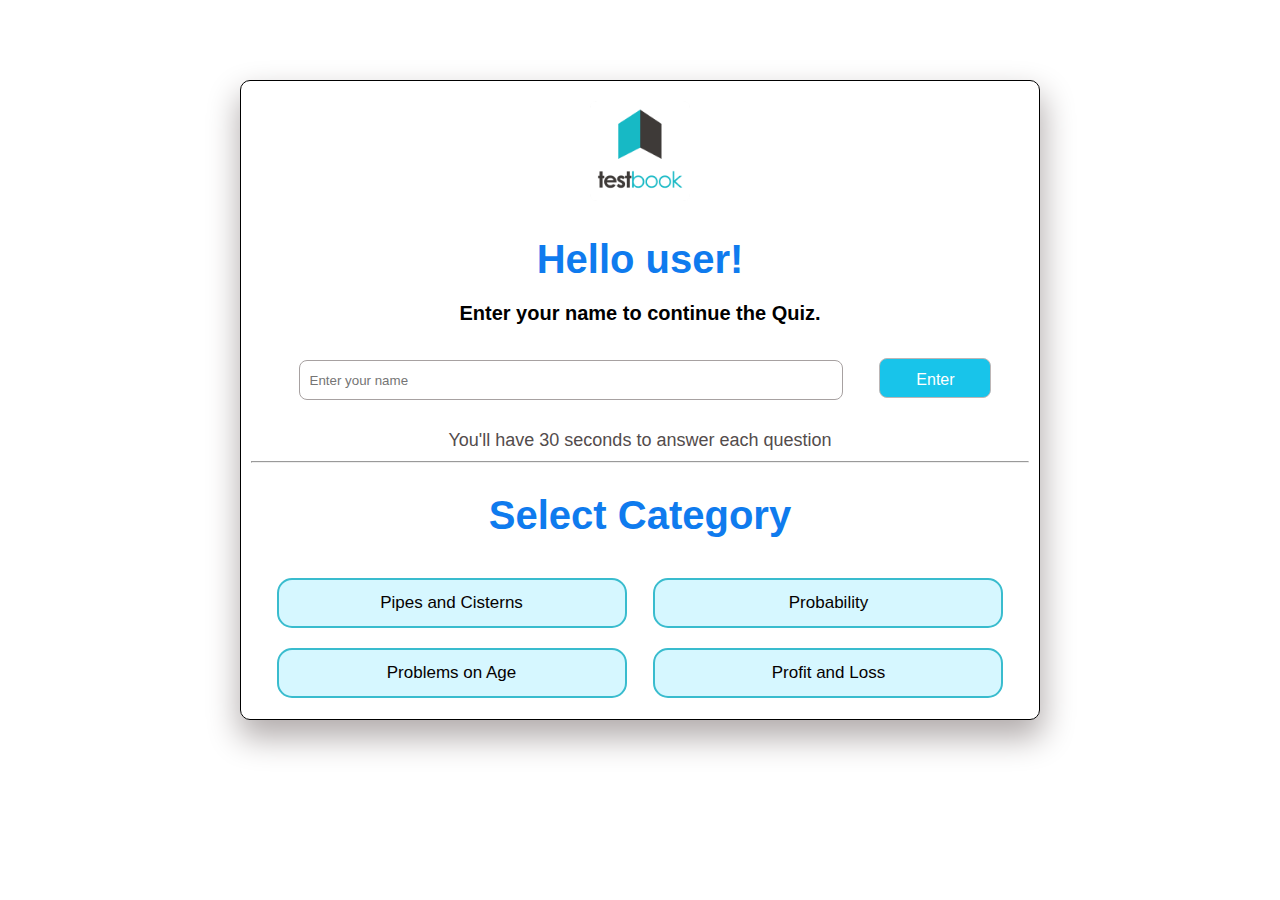
<file: index.html>
<!DOCTYPE html>
<html lang="en">
<head>
    <meta charset="UTF-8">
    <meta name="viewport" content="width=device-width, initial-scale=1.0">
    <title>Quiz App - Home</title>
    <link rel="stylesheet" href="style.css">
</head>
<body>
    <div class="container">
        <!-- User Details Section -->
        <div class="user-details">
            <img src="testbook logo.png" alt="Logo" class="logo">
            <h1 id="welcomeMessage">Hello user!</h1>
            <h3 id="instructionMessage">Enter your name to continue the Quiz.</h3>
            <input type="text" id="userName" placeholder="Enter your name">
            <button onclick="startQuiz()">Enter</button>
            <p>You'll have 30 seconds to answer each question</p>
        </div>
        <hr>

        <!-- Category Section -->
        <div class="category" id="categorySection">
            <h1>Select Category</h1>
            <div>
                <button class="flex-box" onclick="startCategory('Pipes and Cisterns')">Pipes and Cisterns</button>
                <button class="flex-box" onclick="startCategory('Probability')">Probability</button>
                <button class="flex-box" onclick="startCategory('Problems on Age')">Problems on Age</button>
                <button class="flex-box" onclick="startCategory('Profit and Loss')">Profit and Loss</button>
            </div>
        </div>

       
    <script src="script.js"></script>
</body>
</html>
</file>
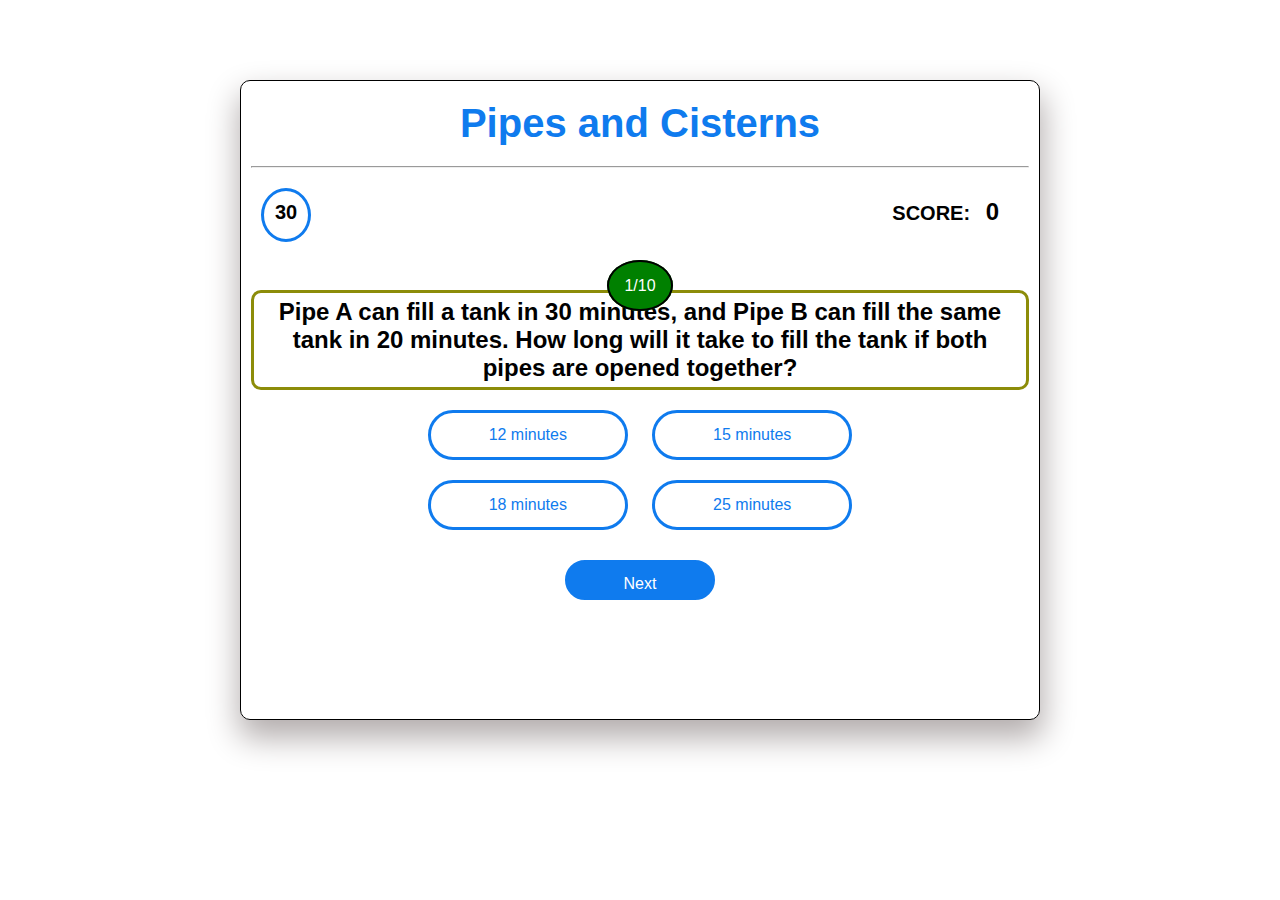
<file: Pipes and Cisterns.html>
<!DOCTYPE html>
<html lang="en">
<head>
    <meta charset="UTF-8">
    <meta name="viewport" content="width=device-width, initial-scale=1.0">
    <title>Quiz App</title>

    <!-- external css link -->
    <link rel="stylesheet" href="style.css">
    
    </style>
</head>
<body>
    <!-- main container -->

    <div class="container"> 
        <div>
            <!-- subject of the quiz -->
            <h1>Pipes and Cisterns</h1>
        </div>
        <hr>
        <div class="container-2">
            <div class="timerBorder">
                <!-- timing display -->
            <h3 id="timer">30</h3>
            </div>
        <div>
            <!-- score display -->
            <h3>SCORE: <span id="score">0</span></h3>
        </div>
    </div>
    <!-- Question serial Position -->
    <div id="progress"><h3>01/10</h3></div>
    <div class="Questions">

        <!-- question displayer heading -->
        <h2 id="h2question">Pipe A can fill a tank in 30 minutes, and Pipe B can fill the same tank in 20 minutes. How long will it take to fill the tank if both pipes are opened together?</h2>
    </div>

    <div>
        <!-- option button -->
        <button class="quizBtn" onclick="checkAnswer(this)">12 minutes</button>
        <button class="quizBtn" onclick="checkAnswer(this)">15 minutes</button>
        <br>
        <button class="quizBtn" onclick="checkAnswer(this)">18 minutes</button>
        <button class="quizBtn" onclick="checkAnswer(this)">25 minutes</button>
        <br>
        
    </div>


    <!-- button for next question -->
    <button id="nextBtn" onclick="nextQuestion()">Next</button>

    <!-- external script adding below -->
    <script>
        let currentQuestion = 0;
let score = 0;

//GK 

const questions =[
    {
        // Question 1
        Question: "Pipe A can fill a tank in 30 minutes, and Pipe B can fill the same tank in 20 minutes. How long will it take to fill the tank if both pipes are opened together?",
        Options: ["12 minutes", "15 minutes", "18 minutes", "25 minutes"],
        Ans: "12 minutes",
    },
    {
        // Question 2
        Question: "A cistern is normally filled in 8 hours, but due to a leak, it takes 2 hours longer. How long would it take for the leak alone to empty the cistern?",
        Options: ["32 hours", "40 hours", "48 hours", "60 hours"],
        Ans: "40 hours",
    },
    {
        // Question 3
        Question: "Two pipes can fill a cistern in 12 minutes and 15 minutes, respectively. If both are opened together, how much time will they take to fill the cistern?",
        Options: ["6 minutes", "7 minutes", "8 minutes", "9 minutes"],
        Ans: "6 minutes",
    },
    {
        // Question 4
        Question: "Pipe A fills a tank in 10 hours and Pipe B fills it in 15 hours. Pipe C can empty the tank in 20 hours. If all three are opened together, how long will it take to fill the tank?",
        Options: ["10 hours", "12 hours", "8 hours", "9 hours"],
        Ans: "8 hours",
    },
    {
        // Question 5
        Question: "A tank is filled by Pipe A in 4 hours and emptied by Pipe B in 6 hours. If both pipes are opened together, how long will it take to fill the tank?",
        Options: ["10 hours", "12 hours", "24 hours", "8 hours"],
        Ans: "24 hours",
    },
    {
        // Question 6
        Question: "A pipe can fill a tank in 5 hours, and a leak in the tank can empty the tank in 7 hours. If the pipe and leak work simultaneously, how long will it take to fill the tank?",
        Options: ["17.5 hours", "35 hours", "10 hours", "14 hours"],
        Ans: "35 hours",
    },
    {
        // Question 7
        Question: "Three pipes can fill a tank in 3 hours, 4 hours, and 5 hours, respectively. If all three pipes are opened together, how long will it take to fill the tank?",
        Options: ["1 hour", "2 hours", "2.2 hours", "1.9 hours"],
        Ans: "1.9 hours",
    },
    {
        // Question 8
        Question: "Pipe A can fill a tank in 12 hours, and Pipe B can empty it in 24 hours. If both pipes are opened together, how long will it take to fill the tank?",
        Options: ["36 hours", "18 hours", "16 hours", "24 hours"],
        Ans: "24 hours",
    },
    {
        // Question 9
        Question: "A tank is filled by a pipe in 6 hours. Another pipe can fill the same tank in 9 hours. How long will it take for both pipes to fill the tank together?",
        Options: ["3.6 hours", "5 hours", "7 hours", "4.5 hours"],
        Ans: "3.6 hours",
    },
    {
        // Question 10
        Question: "A pipe can fill a tank in 15 hours, but due to a leak, it takes 20 hours to fill. How long will the leak alone take to empty the full tank?",
        Options: ["45 hours", "50 hours", "60 hours", "75 hours"],
        Ans: "60 hours",
    }
]

//answer checking logic

function checkAnswer(quizBtn) {
    const selectedAnswer = quizBtn.textContent;
    const correctAnswer = questions[currentQuestion].Ans;
    const answerButtons = document.querySelectorAll('.quizBtn');

    if (selectedAnswer === correctAnswer) {
        score++;
        document.querySelector('#score').textContent = score;
        quizBtn.style.backgroundColor = 'green';
    } else {
        for (let i = 0; i < answerButtons.length; i++) {
            if (answerButtons[i].textContent === correctAnswer) {
                answerButtons[i].style.backgroundColor = 'green';
            }else
            quizBtn.style.backgroundColor = 'red';
        }
    }

    // Disable buttons after an answer is selected
    answerButtons.forEach(button => {
        button.disabled = true;
    });
}

//next question function

function nextQuestion() {
    if (currentQuestion < questions.length - 1) {
        currentQuestion++;
        const questionElement = document.getElementById('h2question');
        questionElement.textContent = `${questions[currentQuestion].Question}`;
        const answerButtons = document.querySelectorAll('.quizBtn');
        for (let i = 0; i < answerButtons.length; i++) {
            answerButtons[i].textContent = questions[currentQuestion].Options[i];
            answerButtons[i].style.backgroundColor = '';
            answerButtons[i].disabled = false;
        }
        // Update the progress
        updateProgress();
        // Reset the timer
        clearInterval(timeinterval);
        startTimer(30);
    } else {
        // Construct the result URL with query parameters
        const totalTime = 30 * (currentQuestion + 1); // Assuming each question takes 30 seconds
        const totalQuestions = questions.length;
        const attemptedQuestions = currentQuestion + 1;
        const passFail = score >= totalQuestions /4 ? 'Pass' : 'Fail';
        const correctAnswers = score;
        const wrongAnswers = totalQuestions - score;
        const percentage = ((score / totalQuestions) * 100).toFixed(2) + '%';
        const resultUrl = `result.html?totalTime=${totalTime}&totalQuestions=${totalQuestions}&attemptedQuestions=${attemptedQuestions}&passFail=${passFail}&correctAnswers=${correctAnswers}&wrongAnswers=${wrongAnswers}&percentage=${percentage}&category=Pipes and Cisterns`;
        // Redirect to the result page
        window.location.href = resultUrl;
    }
}

//update progress function

function updateProgress() {
    const progressElement = document.getElementById('progress');
    progressElement.textContent = `${currentQuestion + 1}/${questions.length}`;
}

      // Timer start function
      function startTimer(duration) {
        let timeleft = duration;
        const timer = document.getElementById('timer');
        timer.textContent = `${timeleft}`;
        timeleft--;
        timeinterval = setInterval(function() {
            if (timeleft > 0) {
                timer.textContent = `${timeleft}`;
                timeleft--;
            } else {
                clearInterval(timeinterval);
                timer.innerHTML = `Time's up`;
                nextQuestion();
            }
        }, 1000);
    }

    // Start the timer after the page fully loads
    window.onload = function() {
        updateProgress();
        startTimer(30);
    };


const resultUrl = `result.html?totalTime=${totalTime}&totalQuestions=${totalQuestions}&attemptedQuestions=${attemptedQuestions}&passFail=${passFail}&correctAnswers=${correctAnswers}&wrongAnswers=${wrongAnswers}&percentage=${percentage}`;
window.location.href = resultUrl;
    </script>
</body>
</html>
</file>
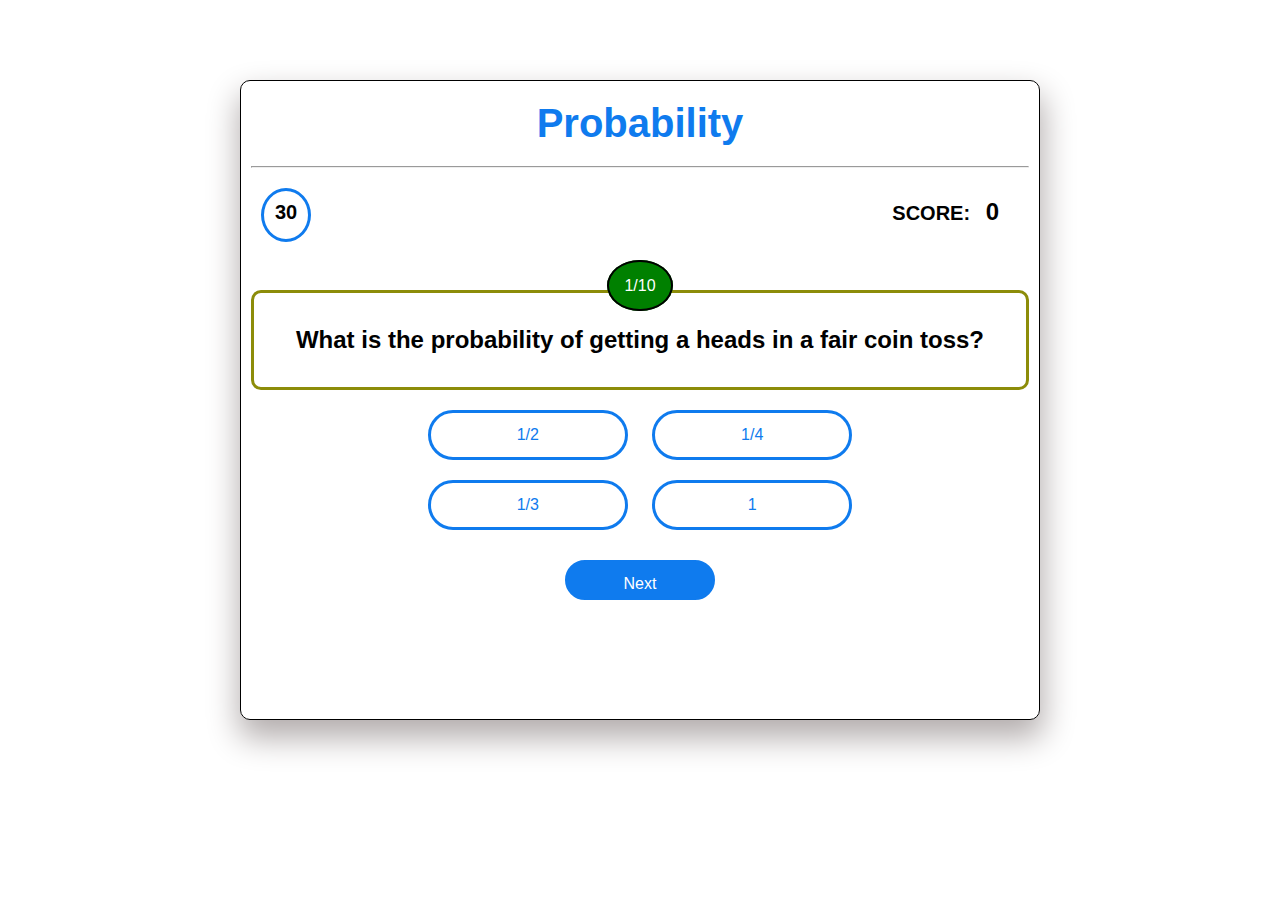
<file: Probability.html>
<!DOCTYPE html>
<html lang="en">
<head>
    <meta charset="UTF-8">
    <meta name="viewport" content="width=device-width, initial-scale=1.0">
    <title>Quiz App</title>

    <!-- external css link -->
    <link rel="stylesheet" href="style.css">
</head>
<body>
    <!-- main container -->

    <div class="container"> 
        <div>
            <!-- subject of the quiz -->
            <h1>Probability</h1>
        </div>
        <hr>
        <div class="container-2">
            <div class="timerBorder">
                <!-- timing display -->
            <h3 id="timer">30</h3>
            </div>
        <div>
            <!-- score display -->
            <h3>SCORE: <span id="score">0</span></h3>
        </div>
    </div>
    <!-- Question serial Position -->
    <div id="progress"><h3>01/10</h3></div>
    <div class="Questions">

        <!-- question displayer heading -->
        <h2 id="h2question">What is the probability of getting a heads in a fair coin toss?</h2>
    </div>

    <div>
        <!-- option button -->
        <button class="quizBtn" onclick="checkAnswer(this)">1/2</button>
        <button class="quizBtn" onclick="checkAnswer(this)">1/4</button>
        <br>
        <button class="quizBtn" onclick="checkAnswer(this)">1/3</button>
        <button class="quizBtn" onclick="checkAnswer(this)">1</button>
        <br>
        
    </div>


    <!-- button for next question -->
    <button id="nextBtn" onclick="nextQuestion()">Next</button>

    <!-- external script adding below -->
    <script>
        let currentQuestion = 0;
        let score = 0;
         let timeinterval;

        const questions = [
            {
                // Question 1
                Question: "What is the probability of getting a heads in a fair coin toss?",
                Options: ["1/2", "1/4", "1/3", "1"],
                Ans: "1/2",
            },
            {
                // Question 2
                Question: "What is the probability of drawing an ace from a standard deck of 52 cards?",
                Options: ["1/13", "1/26", "1/52", "1/4"],
                Ans: "1/13",
            },
            {
                // Question 3
                Question: "If you roll a fair die, what is the probability of rolling a number greater than 4?",
                Options: ["1/3", "1/6", "1/2", "2/3"],
                Ans: "1/3",
            },
            {
                // Question 4
                Question: "What is the probability of drawing a red card from a standard deck of 52 cards?",
                Options: ["1/4", "1/2", "3/4", "1/52"],
                Ans: "1/2",
            },
            {
                // Question 5
                Question: "What is the probability of getting at least one 6 in two rolls of a fair die?",
                Options: ["1/6", "5/36", "11/36", "1/3"],
                Ans: "11/36",
            },
            {
                // Question 6
                Question: "What is the probability of drawing a face card (Jack, Queen, or King) from a standard deck of 52 cards?",
                Options: ["3/13", "1/13", "1/4", "9/52"],
                Ans: "3/13",
            },
            {
                // Question 7
                Question: "If a box contains 3 red, 5 blue, and 2 green balls, what is the probability of drawing a blue ball?",
                Options: ["5/10", "1/2", "2/5", "5/9"],
                Ans: "5/10",
            },
            {
                // Question 8
                Question: "In a group of 3 people, what is the probability that at least two share the same birthday?",
                Options: ["1/2", "2/3", "1/4", "1/3"],
                Ans: "1/3",
            },
            {
                // Question 9
                Question: "If two coins are tossed, what is the probability of getting two heads?",
                Options: ["1/4", "1/3", "1/2", "2/3"],
                Ans: "1/4",
            },
            {
                // Question 10
                Question: "If you randomly select a number between 1 and 10, what is the probability of selecting a prime number?",
                Options: ["1/2", "2/5", "1/3", "3/10"],
                Ans: "2/5",
            }
        ];

        //answer checking logic
        function checkAnswer(quizBtn) {
            const selectedAnswer = quizBtn.textContent;
            const correctAnswer = questions[currentQuestion].Ans;
            const answerButtons = document.querySelectorAll('.quizBtn');

            if (selectedAnswer === correctAnswer) {
                score++;
                document.querySelector('#score').textContent = score;
                quizBtn.style.backgroundColor = 'green';
            } else {
                for (let i = 0; i < answerButtons.length; i++) {
                    if (answerButtons[i].textContent === correctAnswer) {
                        answerButtons[i].style.backgroundColor = 'green';
                    } else {
                        quizBtn.style.backgroundColor = 'red';
                    }
                }
            }

            // Disable buttons after an answer is selected
            answerButtons.forEach(button => {
                button.disabled = true;
            });
        }

        //next question function
        function nextQuestion() {
            if (currentQuestion < questions.length - 1) {
                currentQuestion++;
                const questionElement = document.getElementById('h2question');
                questionElement.textContent = `${questions[currentQuestion].Question}`;
                const answerButtons = document.querySelectorAll('.quizBtn');
                for (let i = 0; i < answerButtons.length; i++) {
                    answerButtons[i].textContent = questions[currentQuestion].Options[i];
                    answerButtons[i].style.backgroundColor = '';
                    answerButtons[i].disabled = false;
                }
                // Update the progress
                updateProgress();
                // Reset the timer
                clearInterval(timeinterval);
                startTimer(30);
            } else {
                // Construct the result URL with query parameters
                const totalTime = 30 * (currentQuestion + 1); // Assuming each question takes 30 seconds
                const totalQuestions = questions.length;
                const attemptedQuestions = currentQuestion + 1;
                const passFail = score >= totalQuestions / 4 ? 'Pass' : 'Fail';
                const correctAnswers = score;
                const wrongAnswers = totalQuestions - score;
                const percentage = ((score / totalQuestions) * 100).toFixed(2) + '%';
                const resultUrl = `result.html?totalTime=${totalTime}&totalQuestions=${totalQuestions}&attemptedQuestions=${attemptedQuestions}&passFail=${passFail}&correctAnswers=${correctAnswers}&wrongAnswers=${wrongAnswers}&percentage=${percentage}&category=Probability`;
                // Redirect to the result page
                window.location.href = resultUrl;
            }
        }

        //update progress function
        function updateProgress() {
            const progressElement = document.getElementById('progress');
            progressElement.textContent = `${currentQuestion + 1}/${questions.length}`;
        }

           // Timer start function
    function startTimer(duration) {
        let timeleft = duration;
        const timer = document.getElementById('timer');
        timer.textContent = `${timeleft}`;
        timeleft--;
        timeinterval = setInterval(function() {
            if (timeleft > 0) {
                timer.textContent = `${timeleft}`;
                timeleft--;
            } else {
                clearInterval(timeinterval);
                timer.innerHTML = `Time's up`;
                nextQuestion();
            }
        }, 1000);
    }

    // Start the timer after the page fully loads
    window.onload = function() {
        updateProgress();
        startTimer(30);
    };

        const resultUrl = `result.html?totalTime=${totalTime}&totalQuestions=${totalQuestions}&attemptedQuestions=${attemptedQuestions}&passFail=${passFail}&correctAnswers=${correctAnswers}&wrongAnswers=${wrongAnswers}&percentage=${percentage}`;
window.location.href = resultUrl;

    </script>
</body>
</html>
</file>
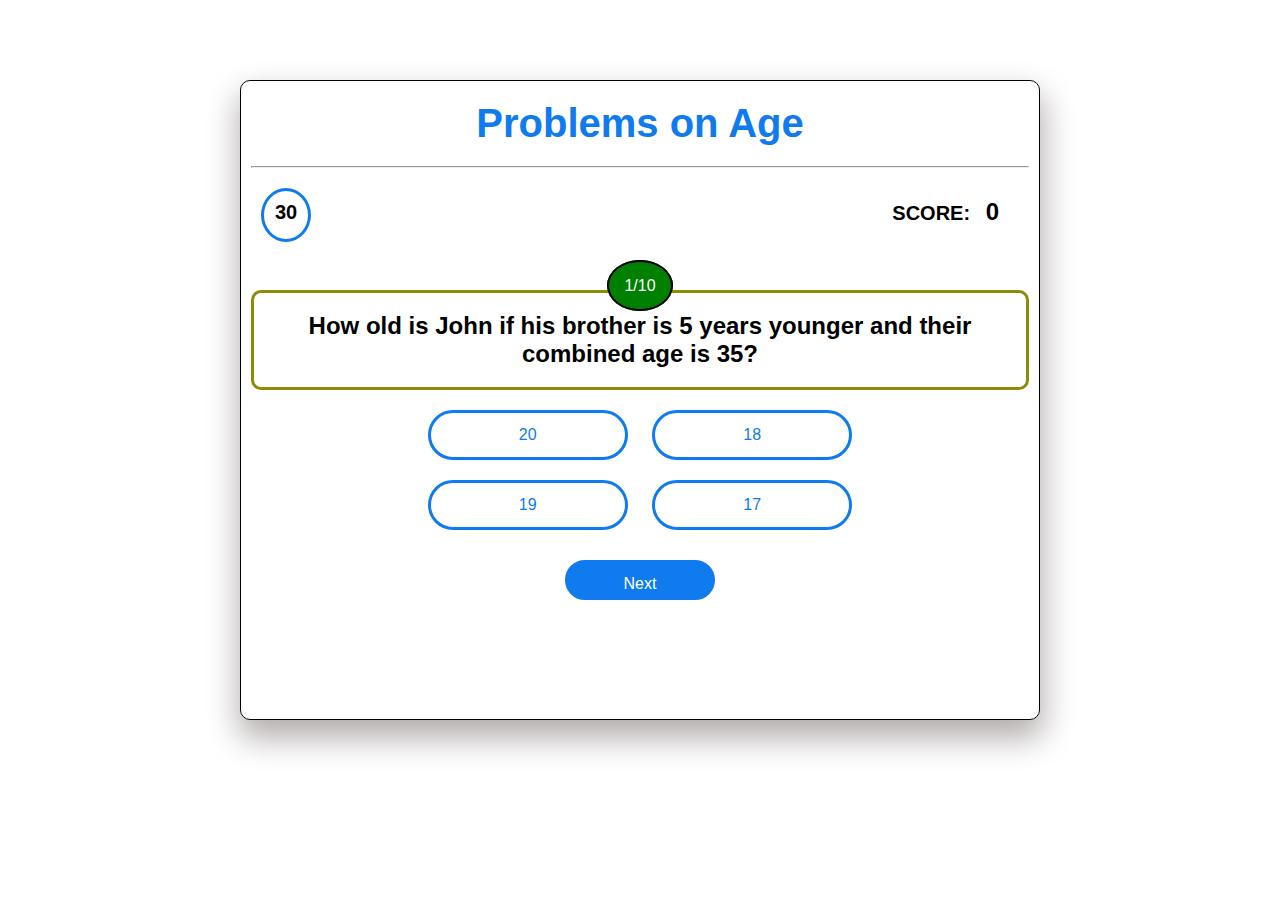
<file: Problems on Age.html>
<!DOCTYPE html>
<html lang="en">
<head>
    <meta charset="UTF-8">
    <meta name="viewport" content="width=device-width, initial-scale=1.0">
    <title>Quiz App</title>

    <!-- external css link -->
    <link rel="stylesheet" href="style.css">
</head>
<body>
    <!-- main container -->
    <div class="container"> 
        <div>
            <!-- subject of the quiz -->
            <h1>Problems on Age</h1>
        </div>
        <hr>
        <div class="container-2">
            <div class="timerBorder">
                <!-- timing display -->
            <h3 id="timer">30</h3>
            </div>
            <div>
                <!-- score display -->
                <h3>SCORE: <span id="score">0</span></h3>
            </div>
        </div>
        <!-- Question serial Position -->
        <div id="progress"><h3>01/10</h3></div>
        <div class="Questions">
            <!-- question displayer heading -->
            <h2 id="h2question">How old is John if his brother is 5 years younger and their combined age is 35?</h2>
        </div>

        <div>
            <!-- option button -->
            <button class="quizBtn" onclick="checkAnswer(this)">20</button>
            <button class="quizBtn" onclick="checkAnswer(this)">18</button>
            <br>
            <button class="quizBtn" onclick="checkAnswer(this)">19</button>
            <button class="quizBtn" onclick="checkAnswer(this)">17</button>
            <br>
        </div>

        <!-- button for next question -->
        <button id="nextBtn" onclick="nextQuestion()">Next</button>

        <!-- external script adding below -->
        <script>
            let currentQuestion = 0;
            let score = 0;

            // Problems on Age questions
            const questions = [
                {
                    Question: "How old is John if his brother is 5 years younger and their combined age is 35?",
                    Options: ["20", "18", "19", "17"],
                    Ans: "20",
                },
                {
                    Question: "A mother is 24 years older than her daughter. In two years, her age will be twice her daughter's age. How old is the daughter now?",
                    Options: ["10", "8", "6", "12"],
                    Ans: "10",
                },
                {
                    Question: "The sum of the ages of a father and his son is 45 years. Five years ago, the father's age was four times his son's age. What is the son's age now?",
                    Options: ["8", "9", "6", "10"],
                    Ans: "9",
                },
                {
                    Question: "In 5 years, Jack will be twice as old as he was 5 years ago. How old is Jack now?",
                    Options: ["15", "20", "25", "10"],
                    Ans: "15",
                },
                {
                    Question: "If the ratio of the ages of two people is 4:3 and the elder one is 32 years old, what is the age of the younger one?",
                    Options: ["24", "22", "30", "26"],
                    Ans: "24",
                },
                {
                    Question: "In 4 years, a father will be 3 times as old as his son. Four years ago, the father was 5 times as old as his son. What is the son's current age?",
                    Options: ["4", "6", "8", "10"],
                    Ans: "6",
                },
                {
                    Question: "A man’s age is 3 times the sum of the ages of his two sons. After 5 years, his age will be double the sum of their ages. How old is the man now?",
                    Options: ["40", "45", "50", "35"],
                    Ans: "45",
                },
                {
                    Question: "The present ages of two friends are in the ratio 5:6. Four years ago, the ratio of their ages was 4:5. What are their present ages?",
                    Options: ["20, 24", "25, 30", "30, 36", "24, 28"],
                    Ans: "20, 24",
                },
                {
                    Question: "The average age of a family of 6 people is 20 years. If the age of the youngest member is 8, what is the total age of the family?",
                    Options: ["120", "140", "160", "180"],
                    Ans: "120",
                },
                {
                    Question: "A grandfather is 6 times older than his grandson. The sum of their ages is 84 years. How old is the grandson?",
                    Options: ["10", "12", "14", "16"],
                    Ans: "12",
                }
            ];

            //answer checking logic
            function checkAnswer(quizBtn) {
                const selectedAnswer = quizBtn.textContent;
                const correctAnswer = questions[currentQuestion].Ans;
                const answerButtons = document.querySelectorAll('.quizBtn');

                if (selectedAnswer === correctAnswer) {
                    score++;
                    document.querySelector('#score').textContent = score;
                    quizBtn.style.backgroundColor = 'green';
                } else {
                    for (let i = 0; i < answerButtons.length; i++) {
                        if (answerButtons[i].textContent === correctAnswer) {
                            answerButtons[i].style.backgroundColor = 'green';
                        }
                    }
                    quizBtn.style.backgroundColor = 'red';
                }

                // Disable buttons after an answer is selected
                answerButtons.forEach(button => {
                    button.disabled = true;
                });
            }

            //next question function
            function nextQuestion() {
                if (currentQuestion < questions.length - 1) {
                    currentQuestion++;
                    const questionElement = document.getElementById('h2question');
                    questionElement.textContent = `${questions[currentQuestion].Question}`;
                    const answerButtons = document.querySelectorAll('.quizBtn');
                    for (let i = 0; i < answerButtons.length; i++) {
                        answerButtons[i].textContent = questions[currentQuestion].Options[i];
                        answerButtons[i].style.backgroundColor = '';
                        answerButtons[i].disabled = false;
                    }
                    // Update the progress
                    updateProgress();
                    // Reset the timer
                    clearInterval(timeinterval);
                    startTimer(30);
                } else {
                    // Redirect to result page
                    const totalTime = 30 * (currentQuestion + 1);
                    const totalQuestions = questions.length;
                    const attemptedQuestions = currentQuestion + 1;
                    const passFail = score >= totalQuestions / 4 ? 'Pass' : 'Fail';
                    const correctAnswers = score;
                    const wrongAnswers = totalQuestions - score;
                    const percentage = ((score / totalQuestions) * 100).toFixed(2) + '%';
                    const resultUrl = `result.html?totalTime=${totalTime}&totalQuestions=${totalQuestions}&attemptedQuestions=${attemptedQuestions}&passFail=${passFail}&correctAnswers=${correctAnswers}&wrongAnswers=${wrongAnswers}&percentage=${percentage}`;
                    window.location.href = resultUrl;
                }
            }

            //update progress function
            function updateProgress() {
                const progressElement = document.getElementById('progress');
                progressElement.textContent = `${currentQuestion + 1}/${questions.length}`;
            }

                 // Timer start function
    function startTimer(duration) {
        let timeleft = duration;
        const timer = document.getElementById('timer');
        timer.textContent = `${timeleft}`;
        timeleft--;
        timeinterval = setInterval(function() {
            if (timeleft > 0) {
                timer.textContent = `${timeleft}`;
                timeleft--;
            } else {
                clearInterval(timeinterval);
                timer.innerHTML = `Time's up`;
                nextQuestion();
            }
        }, 1000);
    }

    // Start the timer after the page fully loads
    window.onload = function() {
        updateProgress();
        startTimer(30);
    };
            const resultUrl = `result.html?totalTime=${totalTime}&totalQuestions=${totalQuestions}&attemptedQuestions=${attemptedQuestions}&passFail=${passFail}&correctAnswers=${correctAnswers}&wrongAnswers=${wrongAnswers}&percentage=${percentage}&category=Problem on Age`;
            window.location.href = resultUrl;

            
        </script>
    </div>
</body>
</html>
</file>
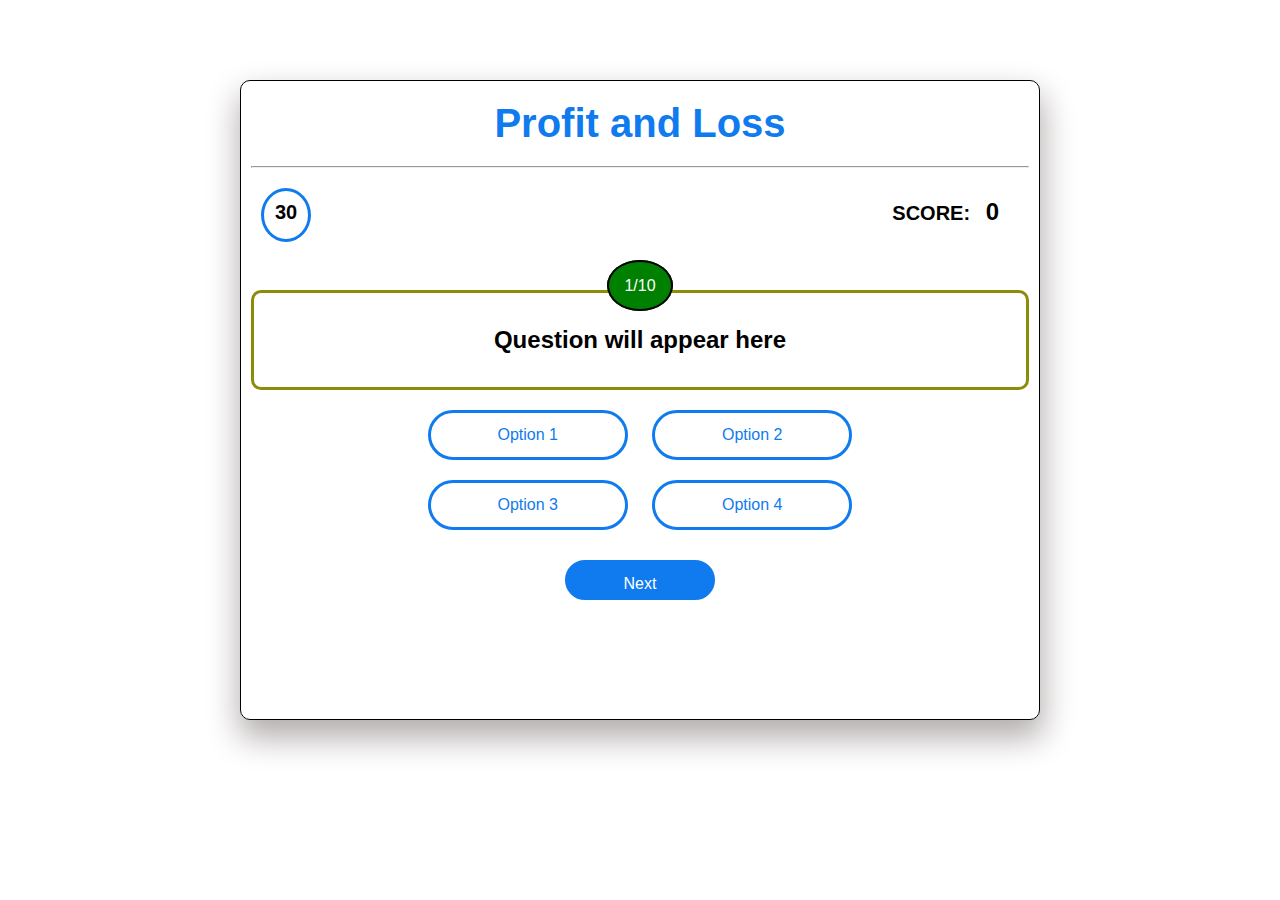
<file: Profit and Loss.html>
<!DOCTYPE html>
<html lang="en">
<head>
    <meta charset="UTF-8">
    <meta name="viewport" content="width=device-width, initial-scale=1.0">
    <title>Quiz App</title>

    <!-- external css link -->
    <link rel="stylesheet" href="style.css">
</head>
<body>
    <!-- main container -->
    <div class="container"> 
        <div>
            <!-- subject of the quiz -->
            <h1>Profit and Loss</h1>
        </div>
        <hr>
        <div class="container-2">
            <div class="timerBorder">
                <!-- timing display -->
                <h3 id="timer">30</h3>
            </div>
            <div>
                <!-- score display -->
                <h3>SCORE: <span id="score">0</span></h3>
            </div>
        </div>
        <!-- Question serial Position -->
        <div id="progress"><h3>01/10</h3></div>
        <div class="Questions">
            <!-- question displayer heading -->
            <h2 id="h2question">Question will appear here</h2>
        </div>
        <div>
            <!-- option button -->
            <button class="quizBtn" onclick="checkAnswer(this)">Option 1</button>
            <button class="quizBtn" onclick="checkAnswer(this)">Option 2</button>
            <br>
            <button class="quizBtn" onclick="checkAnswer(this)">Option 3</button>
            <button class="quizBtn" onclick="checkAnswer(this)">Option 4</button>
            <br>
        </div>

        <!-- button for next question -->
        <button id="nextBtn" onclick="nextQuestion()">Next</button>

        <!-- external script adding below -->
        <script>
            let currentQuestion = 0;
            let score = 0;

            // Profit and Loss Questions
            const questions = [
                {
                    Question: "If a man buys a product for $500 and sells it for $600, what is his profit percentage?",
                    Options: ["10%", "20%", "25%", "30%"],
                    Ans: "20%"
                },
                {
                    Question: "A trader sold an item at a loss of 10%. If the cost price of the item was $500, what was the selling price?",
                    Options: ["$450", "$480", "$470", "$500"],
                    Ans: "$450"
                },
                {
                    Question: "What is the formula for calculating profit percentage?",
                    Options: ["(Profit/Cost Price) * 100", "(Cost Price/Profit) * 100", "(Selling Price/Profit) * 100", "(Selling Price/Cost Price) * 100"],
                    Ans: "(Profit/Cost Price) * 100"
                },
                {
                    Question: "If a person sells a product at 15% profit for $690, what was the cost price?",
                    Options: ["$600", "$650", "$590", "$610"],
                    Ans: "$600"
                },
                {
                    Question: "A shopkeeper makes a loss of 5% by selling a book for $380. What was the cost price of the book?",
                    Options: ["$400", "$395", "$385", "$360"],
                    Ans: "$400"
                },
                {
                    Question: "If the cost price is $250 and the selling price is $275, what is the profit percentage?",
                    Options: ["10%", "12%", "9%", "15%"],
                    Ans: "10%"
                },
                {
                    Question: "If an item is sold at a 20% gain for $720, what was the cost price?",
                    Options: ["$600", "$650", "$580", "$640"],
                    Ans: "$600"
                },
                {
                    Question: "A man sells an item for $600 at a loss of 25%. What was the cost price?",
                    Options: ["$700", "$750", "$800", "$720"],
                    Ans: "$800"
                },
                {
                    Question: "If the selling price is $450 and the loss is 10%, what is the cost price?",
                    Options: ["$500", "$480", "$460", "$470"],
                    Ans: "$500"
                },
                {
                    Question: "If a product costs $150 and the shopkeeper wants a 30% profit, what should be the selling price?",
                    Options: ["$180", "$195", "$200", "$225"],
                    Ans: "$195"
                }
            ];

            // Answer checking logic
            function checkAnswer(quizBtn) {
                const selectedAnswer = quizBtn.textContent;
                const correctAnswer = questions[currentQuestion].Ans;
                const answerButtons = document.querySelectorAll('.quizBtn');

                if (selectedAnswer === correctAnswer) {
                    score++;
                    document.querySelector('#score').textContent = score;
                    quizBtn.style.backgroundColor = 'green';
                } else {
                    answerButtons.forEach(button => {
                        if (button.textContent === correctAnswer) {
                            button.style.backgroundColor = 'green';
                        }
                    });
                    quizBtn.style.backgroundColor = 'red';
                }

                // Disable buttons after an answer is selected
                answerButtons.forEach(button => {
                    button.disabled = true;
                });
            }

            // Next question function
            function nextQuestion() {
                if (currentQuestion < questions.length - 1) {
                    currentQuestion++;
                    document.getElementById('h2question').textContent = questions[currentQuestion].Question;
                    const answerButtons = document.querySelectorAll('.quizBtn');
                    for (let i = 0; i < answerButtons.length; i++) {
                        answerButtons[i].textContent = questions[currentQuestion].Options[i];
                        answerButtons[i].style.backgroundColor = '';
                        answerButtons[i].disabled = false;
                    }
                    updateProgress();
                    clearInterval(timeinterval);
                    startTimer(30);
                } else {
                    // Redirect to result page
                    const resultUrl = 'result.html?score=' + score;
                    window.location.href = resultUrl;
                }
            }

            // Update progress function
            function updateProgress() {
                document.getElementById('progress').textContent = `${currentQuestion + 1}/${questions.length}`;
            }

                  // Timer start function
    function startTimer(duration) {
        let timeleft = duration;
        const timer = document.getElementById('timer');
        timer.textContent = `${timeleft}`;
        timeleft--;
        timeinterval = setInterval(function() {
            if (timeleft > 0) {
                timer.textContent = `${timeleft}`;
                timeleft--;
            } else {
                clearInterval(timeinterval);
                timer.innerHTML = `Time's up`;
                nextQuestion();
            }
        }, 1000);
    }

    // Start the timer after the page fully loads
    window.onload = function() {
        updateProgress();
        startTimer(30);
    };
            const resultUrl = `result.html?totalTime=${totalTime}&totalQuestions=${totalQuestions}&attemptedQuestions=${attemptedQuestions}&passFail=${passFail}&correctAnswers=${correctAnswers}&wrongAnswers=${wrongAnswers}&percentage=${percentage}&category=Profit and Loss`;
            window.location.href = resultUrl;

            
        </script>
    </div>
</body>
</html>
</file>
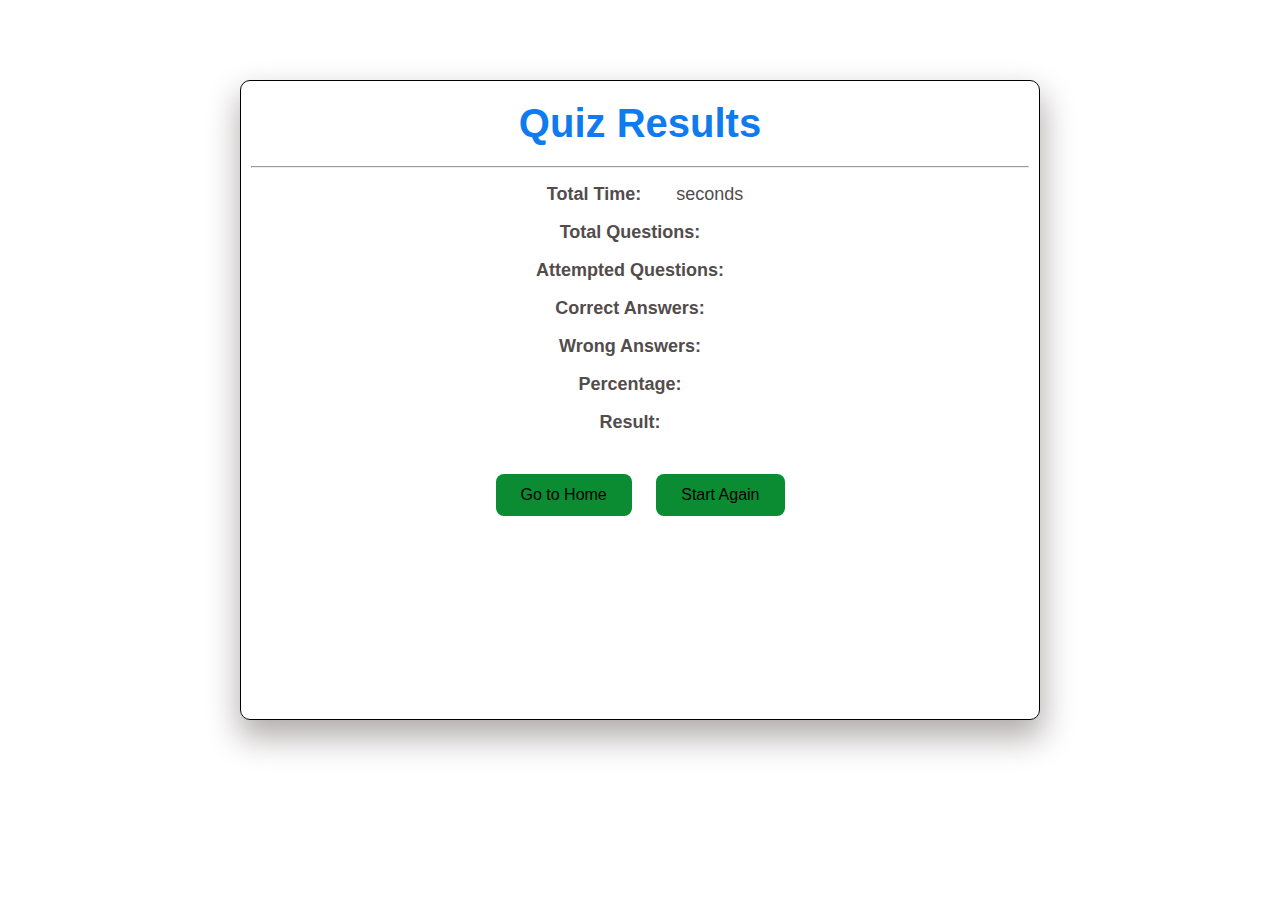
<file: result.html>
<!DOCTYPE html>
<html lang="en">
<head>
    <meta charset="UTF-8">
    <meta name="viewport" content="width=device-width, initial-scale=1.0">
    <title>Quiz Result</title>
    <link rel="stylesheet" href="style.css">
</head>
<body>
    <div class="container">
        <h1>Quiz Results</h1>
        <hr>

        <!-- Display Results -->
        <div class="result-section">
            <p><strong>Total Time:</strong> <span id="totalTime"></span> seconds</p>
            <p><strong>Total Questions:</strong> <span id="totalQuestions"></span></p>
            <p><strong>Attempted Questions:</strong> <span id="attemptedQuestions"></span></p>
            <p><strong>Correct Answers:</strong> <span id="correctAnswers"></span></p>
            <p><strong>Wrong Answers:</strong> <span id="wrongAnswers"></span></p>
            <p><strong>Percentage:</strong> <span id="percentage"></span></p>
            <p><strong>Result:</strong> <span id="passFail"></span></p>
        </div>

        <!-- Buttons for actions -->
        <div class="button-section">
            <button onclick="window.location.href='index.html'">Go to Home</button>
            <button id="restartQuizBtn">Start Again</button>
        </div>
    </div>
    <script>
        // Function to get query parameters from URL
        function getQueryParams() {
            const params = new URLSearchParams(window.location.search);
            return {
                totalTime: params.get('totalTime'),
                totalQuestions: params.get('totalQuestions'),
                attemptedQuestions: params.get('attemptedQuestions'),
                passFail: params.get('passFail'),
                correctAnswers: params.get('correctAnswers'),
                wrongAnswers: params.get('wrongAnswers'),
                percentage: params.get('percentage'),
                category: params.get('category') // Get the selected category from the URL
            };
        }
        
        // Function to display the results
        function displayResults() {
            const results = getQueryParams();
            document.getElementById('totalTime').textContent = results.totalTime;
            document.getElementById('totalQuestions').textContent = results.totalQuestions;
            document.getElementById('attemptedQuestions').textContent = results.attemptedQuestions;
            document.getElementById('correctAnswers').textContent = results.correctAnswers;
            document.getElementById('wrongAnswers').textContent = results.wrongAnswers;
            document.getElementById('percentage').textContent = results.percentage;
            document.getElementById('passFail').textContent = results.passFail;
            
            // Update Restart button URL
            document.getElementById('restartQuizBtn').onclick = function() {
                // Check if the quiz is for Probability and redirect accordingly
                if (results.category === "Probability") {
                    window.location.href = 'probability.html';

                } else if (results.category === "Profit and Loss") {
                    window.location.href = 'Profit and Loss.html';}

                    else if (results.category === "Problems on Age") {
                    window.location.href = 'Problems on Age.html';}

                    else if (results.category === "Pipes and Cisterns") {
                    window.location.href = 'Pipes and Cisterns.html';}

                   else {
                    // Redirect to some other default quiz page if needed
                    window.location.href = 'quiz.html';
                }
            };
        }
        
        // Call the function to display results
        displayResults();
        </script>
        
</body>
</html>
</file>
<file: style.css>
/* Basic styling for the Quiz App */
*{
    margin: 0;
    padding: 0;
    box-sizing: border-box; 
    font-family: "Roboto Condensed", sans-serif;
  
}
:root{
    --heading:rgb(0 10 45);
    --para:#534c4c;
    --para-tine:#e4e4e4;
    --white:#fff;
    --helper:#59d6ef;
    --helper-tine:#f3f4ff;
    --bg:rgb(24, 196, 234);
    --gradient: linear-gradient(0deg, rgb(132 144 255) 0%, rgb(98 189 252)100%);
    --gradientSupport: -webkit-linear-gradient(0deg, rgb(132 144 255) 0%, rgb(98 189 252)100%);
    --shadow:  0.05rem 1rem 2rem 0.1rem rgb(179, 173, 173);
}
body {
    font-family: Arial, sans-serif;
}

.container, .result-container {
    width: 50rem;
    height: 40rem;
    margin: 60px auto;
    text-align: center;
    border: 0.01rem solid black;
    border-radius: 10px;
    box-shadow: var(--shadow);
}

.logo {
    width: 100px;
    height: auto;
    
}

h1{
    color: var(--helper);
    margin-top: 20px;
    font-size: 40px;
    margin-bottom: 20px;
}    
h3{
    font-size:20px;
    margin-top: 10px;
    margin-bottom: 15px;

}
p{
    font-size: 18px;
    color: #534c4c;
}

.user-details, .category {
    margin: 10px 0;
   font-size: 25px;
}

.user-details input {
    margin: 20px;
    padding: 10px;
    height: 2.5rem;
    width: 34rem;
    border: 1px solid rgb(167, 161, 161);
    border-radius: 8px;
    /* overflow:scroll; */
}
.user-details button{
width: 7rem;
height:2.5rem ;
border: 1px solid rgb(188, 182, 182);
border-radius: 8px;
background-color: var(--bg);
color: var(--white);

}

.category {
   width: 100%;
   height: auto;
   display: flex;
   flex-wrap: wrap;
   justify-content: center;
   /* justify-content: space-around; */
}
.flex-box{
    width: 350px;
    height: 50px;
    background: #d6f7ff;
    font-size: 17px;
    border-radius: 15px;
    margin: 10px;
    border: 2px solid rgb(57, 188, 206);
}

.quiz-header {
    display: flex;
    justify-content: space-between;
    margin-bottom: 20px; 
    }

.quiz-container {
    margin-top: 20px;
}

.result-container {
    margin-top: 20px;
}

button {
    padding: 10px;
    cursor: pointer;
}
.quiz-container {
    width: 80%;
    max-width: 1200px;
    margin: 0 auto;
    padding: 20px;
    border: 1px solid #ddd;
    border-radius: 8px;
    background-color: #fff;
    box-shadow: 0 4px 8px rgba(0,0,0,0.1);
    position: relative;
}

.score, .timer {
    font-size: 18px;
    margin-bottom: 15px;
    font-weight: bold;
    color: #007bff;
}

.timer {
    float: left;
    background-color: transparent;
    border: 2px solid #007bff;
    border-radius: 50%;
    width: 60px;
    height: 60px;
    display: flex;
    align-items: center;
    justify-content: center;
}

.score {
    float: right;
    color: #007bff;
}

.clearfix {
    clear: both;
}

.question-box {
    border: 2px solid #007bff;
    border-radius: 8px;
    padding: 20px;
    margin-top: 20px;
    position: relative;
    background-color: #fff;
}

.question-number {
    font-size: 18px;
    position: absolute;
    top: -15px;
    left: 20px;
    background-color: #fff;
    padding: 0 10px;
    border: 2px solid #007bff;
    border-radius: 50%;
    color: #007bff;
    font-weight: bold;
}

.question-text {
    font-size: 16px;
    margin-top: 10px;
}

.options {
    display: grid;
    grid-template-columns: repeat(2, 1fr);
    gap: 10px;
    margin-top: 20px;
}

.option {
    background-color: transparent;
    border: 2px solid #007bff;
    color: #007bff;
    padding: 10px;
    border-radius: 8px;
    cursor: pointer;
    font-size: 16px;
    text-align: center;
}

.option:hover {
    background-color: #007bff;
    color: white;
}

.next-button {
    background-color: #28a745;
    color: white;
    padding: 10px 20px;
    border: none;
    border-radius: 8px;
    cursor: pointer;
    font-size: 16px;
    margin-top: 20px;
    display: block;
    margin-left: auto;
}

.next-button:hover {
    background-color: #1e8449;
}

:root{
    --outlineColor: grey;
    --bdrColor: grey;
    --txtColor: black;
    --qTxtColor: black;

    --btnBdrColor: rgb(15, 123, 238);
    --btnTxtColor: rgb(15, 123, 238);
    --btnBgColor: rgb(15, 123, 238);
    --quizBtnBgColor: white;
}
/* universal seector */
*{
    margin: 10px;
}
/* body */

body{
    display: flex;
    justify-content: center;
    background-color: transparent;
}

/* main container */
.container{
    width: 50rem;
    height: 40rem;
    margin: 60px auto;
    text-align: center;
    border: 0.01rem solid black;
    border-radius: 10px;
    box-shadow: var(--shadow);
}


/* container 2 */
.container-2{
    display: flex;
    flex-direction: row;
    justify-content: space-between;
}

/* timer border */

.timerBorder{
    width: 50px;
    border: 3px solid var(--btnBdrColor);
    border-radius: 50% ;
}
h1{
    color: var(--btnBgColor);
}

span{
    font-size: x-large;
}

/* css for heading and question */

.Questions{
    border: 3px solid rgb(140, 140, 9);
    padding: 10px;
    border-radius: 10px;
    height: 100px;
    display: flex;
    justify-content: center;
    align-items: center;
}

/* serial no quiz style */
#progress{
    display: inline;
    justify-content: center;
    text-align: center;
    border: 2px solid black;
    background-color: green;
    color: white;
    border-radius: 49.9%;
    padding: 15px;
    position: relative;
    top: 15px;
}
/* quiz answer button style */
.quizBtn{
    
    border: 3px solid var(--btnBdrColor);
    background-color: var(--quizBtnBgColor);
    color: var(--btnBdrColor);
    border-radius: 30px;
    height: 50px;
    width: 200px;
    cursor: pointer;

}

/* hover action */
.quizBtn:hover{
    background-color: var(--btnBdrColor);
    color: white;
    cursor: pointer;
}

a{
    text-decoration: none;
}

/* next button style */
#nextBtn{
    border: 3px solid var(--btnBdrColor);
    background-color: var(--btnBdrColor);
    color: white;
    border-radius: 30px;
    height: 40px;
    width: 150px;
}
  .button-section {
            margin-top: 30px;
        }

        button {
            background-color: #0b8b32; /* Bootstrap-like blue color */
            border: none;
            color: rgb(5, 1, 1);
            padding: 12px 25px;
            font-size: 16px;
            border-radius: 8px;
            border-color: black;
            cursor: pointer;
            margin: 10px;
            transition: background-color 0.3s, transform 0.2s;
        }

        button:hover {
            background-color: #117ef1; /* Darker blue on hover */
            transform: translateY(-3px); /* Slight hover effect */
        }

        button:active {
            transform: translateY(0);
        }

        button:focus {
            outline: black;
        }
</file>
